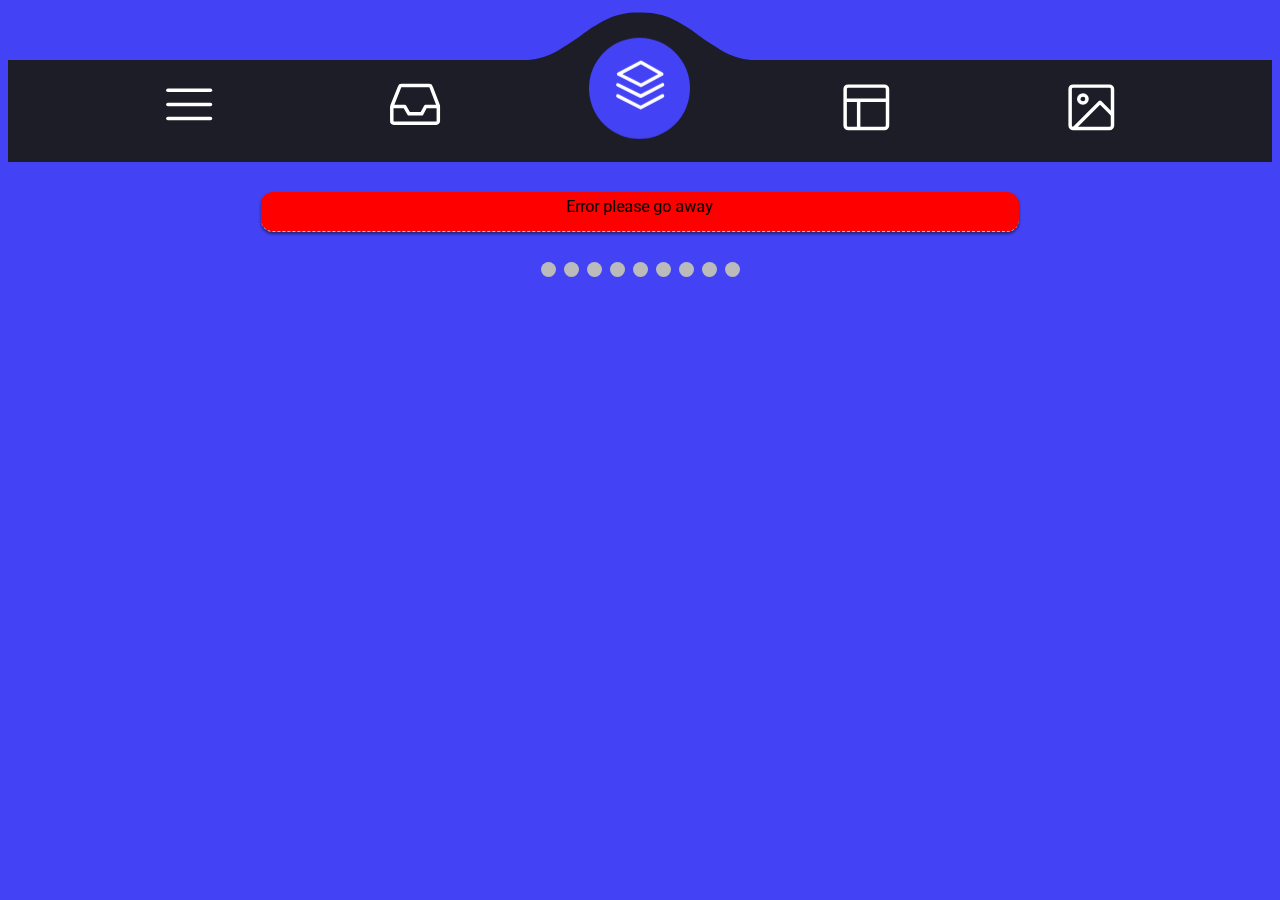
<file: comments.html>
<!DOCTYPE html>
<html lang="en">
<head>
  <meta charset="UTF-8">
  <meta name="description" content="Lessons for school students">
  <meta name="keywords" content="Programming, Robotics, Technology">
  <link rel="stylesheet" href="css/outline.css">
  <link rel="stylesheet" href="css/menu.css">
  <link rel="stylesheet" href="css/comments.css">
  <title>Comments</title>
  <script defer src="js/menu.js"></script>
  <script defer src="js/comments.js"></script>
</head>
<body>
<div class="preloader">
  <div class="preloader__image"></div>
</div>
<header id="st">
  <menu class="menu">

    <button class="menu__item" style="--bgColorItem: #ff8c00;" >  <a href="index.html">
      <svg class="icon" viewBox="0 0 24 24">
        <path d="M3.8,6.6h16.4"/>
        <path d="M20.2,12.1H3.8"/>
        <path d="M3.8,17.5h16.4"/>
      </svg>
    </a>
    </button>

    <button class="menu__item" style="--bgColorItem: #f54888;"> <a href="price.html">
      <svg class="icon" viewBox="0 0 24 24">
        <path  d="M6.7,4.8h10.7c0.3,0,0.6,0.2,0.7,0.5l2.8,7.3c0,0.1,0,0.2,0,0.3v5.6c0,0.4-0.4,0.8-0.8,0.8H3.8
        C3.4,19.3,3,19,3,18.5v-5.6c0-0.1,0-0.2,0.1-0.3L6,5.3C6.1,5,6.4,4.8,6.7,4.8z"/>
        <path  d="M3.4,12.9H8l1.6,2.8h4.9l1.5-2.8h4.6"/>
      </svg>
    </a>
    </button>

    <button class="menu__item  active" style="--bgColorItem: #4343f5;" >  <a href="comments.html">
      <svg class="icon" viewBox="0 0 24 24">
        <path  d="M3.4,11.9l8.8,4.4l8.4-4.4"/>
        <path  d="M3.4,16.2l8.8,4.5l8.4-4.5"/>
        <path  d="M3.7,7.8l8.6-4.5l8,4.5l-8,4.3L3.7,7.8z"/>
      </svg>
    </a>
    </button>

    <button class="menu__item" style="--bgColorItem: #e0b115;" >
      <svg class="icon" viewBox="0 0 24 24" >
        <path  d="M5.1,3.9h13.9c0.6,0,1.2,0.5,1.2,1.2v13.9c0,0.6-0.5,1.2-1.2,1.2H5.1c-0.6,0-1.2-0.5-1.2-1.2V5.1
          C3.9,4.4,4.4,3.9,5.1,3.9z"/>
        <path  d="M4.2,9.3h15.6"/>
        <path  d="M9.1,9.5v10.3"/>
      </svg>
    </button>

    <button class="menu__item" style="--bgColorItem:#65ddb7;">
      <svg class="icon" viewBox="0 0 24 24" >
        <path  d="M5.1,3.9h13.9c0.6,0,1.2,0.5,1.2,1.2v13.9c0,0.6-0.5,1.2-1.2,1.2H5.1c-0.6,0-1.2-0.5-1.2-1.2V5.1
          C3.9,4.4,4.4,3.9,5.1,3.9z"/>
        <path  d="M5.5,20l9.9-9.9l4.7,4.7"/>
        <path  d="M10.4,8.8c0,0.9-0.7,1.6-1.6,1.6c-0.9,0-1.6-0.7-1.6-1.6C7.3,8,8,7.3,8.9,7.3C9.7,7.3,10.4,8,10.4,8.8z"/>
      </svg>
    </button>

    <div class="menu__border"></div>

  </menu>

  <div class="svg-container">
    <svg viewBox="0 0 202.9 45.5" >
      <clipPath id="menu" clipPathUnits="objectBoundingBox" transform="scale(0.0049285362247413 0.021978021978022)">
        <path  d="M6.7,45.5c5.7,0.1,14.1-0.4,23.3-4c5.7-2.3,9.9-5,18.1-10.5c10.7-7.1,11.8-9.2,20.6-14.3c5-2.9,9.2-5.2,15.2-7
          c7.1-2.1,13.3-2.3,17.6-2.1c4.2-0.2,10.5,0.1,17.6,2.1c6.1,1.8,10.2,4.1,15.2,7c8.8,5,9.9,7.1,20.6,14.3c8.3,5.5,12.4,8.2,18.1,10.5
          c9.2,3.6,17.6,4.2,23.3,4H6.7z"/>
      </clipPath>
    </svg>
  </div>
</header>

<div class="error">Error please go away</div>
<section class="reviews slideshow-container">
  <ul class="reviews-list"></ul>
  <a class="prev" onclick="plusSlides(-1)">&#10094;</a>
  <a class="next" onclick="plusSlides(1)">&#10095;</a>
</section>

<div style="text-align:center">
  <span class="dot" onclick="currentSlide(1)"></span>
  <span class="dot" onclick="currentSlide(2)"></span>
  <span class="dot" onclick="currentSlide(3)"></span>
  <span class="dot" onclick="currentSlide(4)"></span>
  <span class="dot" onclick="currentSlide(5)"></span>
  <span class="dot" onclick="currentSlide(6)"></span>
  <span class="dot" onclick="currentSlide(7)"></span>
  <span class="dot" onclick="currentSlide(8)"></span>
  <span class="dot" onclick="currentSlide(9)"></span>
</div>

<script defer src="js/pagination.js"></script>

</body>
</html>
</file>
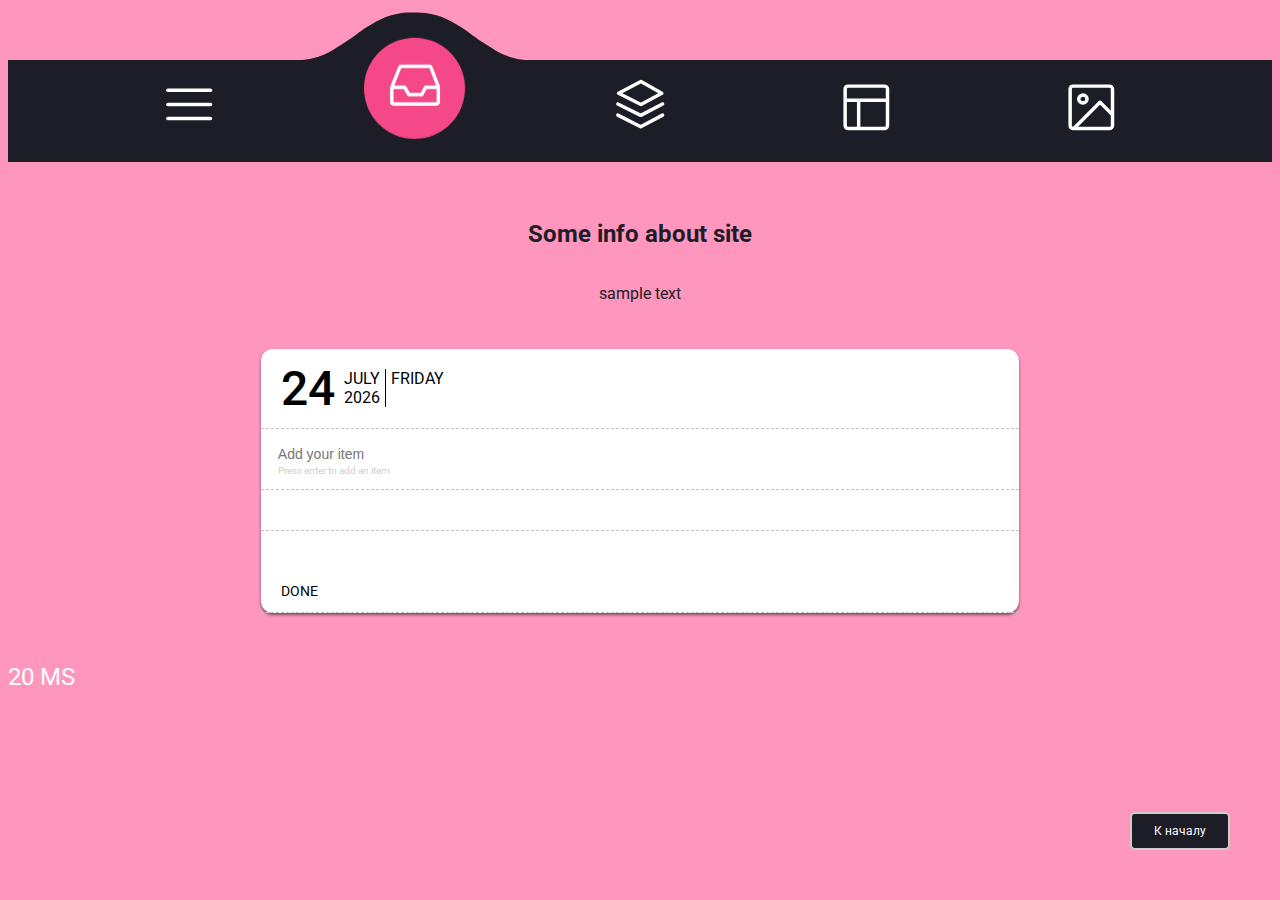
<file: price.html>
<!DOCTYPE html>
<html lang="ru">
<head>
    <meta charset="UTF-8">
    <meta name="description" content="Lessons for school students">
    <meta name="keywords" content="Programming, Robotics, Technology">
    <link rel="stylesheet" href="css/outline.css">
    <link rel="stylesheet" href="css/menu.css">
    <link rel="stylesheet" href="css/price.css">
    <link rel="stylesheet" href="css/task.css">
    <link href="https://fonts.googleapis.com/icon?family=Material+Icons" rel="stylesheet">
    <script defer src="js/menu.js"></script>
    <script defer src="js/loadtime.js"></script>
    <script defer src="js/task.js"></script>
    <title>Title</title>
</head>
<body>
<header id="st">
    <menu class="menu">

        <button class="menu__item" style="--bgColorItem: #ff8c00;" >  <a href="index.html">
            <svg class="icon" viewBox="0 0 24 24">
                <path d="M3.8,6.6h16.4"/>
                <path d="M20.2,12.1H3.8"/>
                <path d="M3.8,17.5h16.4"/>
            </svg>
        </a>
        </button>

        <button class="menu__item active" style="--bgColorItem: #f54888;"> <a href="price.html">
            <svg class="icon" viewBox="0 0 24 24">
                <path  d="M6.7,4.8h10.7c0.3,0,0.6,0.2,0.7,0.5l2.8,7.3c0,0.1,0,0.2,0,0.3v5.6c0,0.4-0.4,0.8-0.8,0.8H3.8
        C3.4,19.3,3,19,3,18.5v-5.6c0-0.1,0-0.2,0.1-0.3L6,5.3C6.1,5,6.4,4.8,6.7,4.8z"/>
                <path  d="M3.4,12.9H8l1.6,2.8h4.9l1.5-2.8h4.6"/>
            </svg>
        </a>
        </button>

        <button class="menu__item" style="--bgColorItem: #4343f5;" > <a href="comments.html">
            <svg class="icon" viewBox="0 0 24 24">
                <path  d="M3.4,11.9l8.8,4.4l8.4-4.4"/>
                <path  d="M3.4,16.2l8.8,4.5l8.4-4.5"/>
                <path  d="M3.7,7.8l8.6-4.5l8,4.5l-8,4.3L3.7,7.8z"/>
            </svg>
        </a>
        </button>

        <button class="menu__item" style="--bgColorItem: #e0b115;" >
            <svg class="icon" viewBox="0 0 24 24" >
                <path  d="M5.1,3.9h13.9c0.6,0,1.2,0.5,1.2,1.2v13.9c0,0.6-0.5,1.2-1.2,1.2H5.1c-0.6,0-1.2-0.5-1.2-1.2V5.1
          C3.9,4.4,4.4,3.9,5.1,3.9z"/>
                <path  d="M4.2,9.3h15.6"/>
                <path  d="M9.1,9.5v10.3"/>
            </svg>
        </button>

        <button class="menu__item" style="--bgColorItem:#65ddb7;">
            <svg class="icon" viewBox="0 0 24 24" >
                <path  d="M5.1,3.9h13.9c0.6,0,1.2,0.5,1.2,1.2v13.9c0,0.6-0.5,1.2-1.2,1.2H5.1c-0.6,0-1.2-0.5-1.2-1.2V5.1
          C3.9,4.4,4.4,3.9,5.1,3.9z"/>
                <path  d="M5.5,20l9.9-9.9l4.7,4.7"/>
                <path  d="M10.4,8.8c0,0.9-0.7,1.6-1.6,1.6c-0.9,0-1.6-0.7-1.6-1.6C7.3,8,8,7.3,8.9,7.3C9.7,7.3,10.4,8,10.4,8.8z"/>
            </svg>
        </button>

        <div class="menu__border"></div>

    </menu>

    <div class="svg-container">
        <svg viewBox="0 0 202.9 45.5" >
            <clipPath id="menu" clipPathUnits="objectBoundingBox" transform="scale(0.0049285362247413 0.021978021978022)">
                <path  d="M6.7,45.5c5.7,0.1,14.1-0.4,23.3-4c5.7-2.3,9.9-5,18.1-10.5c10.7-7.1,11.8-9.2,20.6-14.3c5-2.9,9.2-5.2,15.2-7
          c7.1-2.1,13.3-2.3,17.6-2.1c4.2-0.2,10.5,0.1,17.6,2.1c6.1,1.8,10.2,4.1,15.2,7c8.8,5,9.9,7.1,20.6,14.3c8.3,5.5,12.4,8.2,18.1,10.5
          c9.2,3.6,17.6,4.2,23.3,4H6.7z"/>
            </clipPath>
        </svg>
    </div>
</header>
<br>
<br>
<main>
    <article>
        <h2>
            Some info about site
        </h2>

        <p>
            sample text
        </p>

    </article>

    <div class="wrapper">
        <div id="todo-container">
            <div id="date-container">
                <div class="day-month-year flex row">
                    <span class="day"></span>
                    <div class="month-year flex column">
                        <span class="month"></span>
                        <span class="year"></span>
                    </div>
                    <span class="today"></span>
                </div>

            </div>
            <div id="input-container" class="flex column">
                <input type="text" id="todo" class="todo-show" placeholder="Add your item">
                <span>Press enter to add an item</span>
            </div>
            <ul id="todo-list">
            </ul>
            <ul id="done-list">
                <li class="list-title">Done</li>
            </ul>
        </div>
    </div>





</main>

<footer>
    <nav class="crumbs">
        <ul>
            <li class="crumb"><a class="starter" href="#st">К началу</a></li>
        </ul>
    </nav>
    <span id="loadTime"></span>
</footer>
</body>
</html>
</file>
<file: css/outline.css>
@import url(https://fonts.googleapis.com/css?family=Roboto:400,500,700,300,100);

body {
    font-family: "Roboto", helvetica, arial, sans-serif;
    /*background-color: #F5F5F5;*/
    font-size: 16px;
    font-weight: 400;
    text-rendering: optimizeLegibility;
}
article {
    display: flex;
    line-height: normal;
    font-weight: normal;
    text-align: center;
    color: #1d1d27;
    text-decoration: white;
    text-transform: none;
    justify-content: center;
    flex-direction: column;
}

.main_text {
    margin: 200px 300px;
}

img {
    width: 200px;
    height: 300px;
}

.photos {
    display: grid;
    grid-template-columns: repeat(1, 1fr);
    grid-auto-rows: 200px;
    grid-column-gap: 10px;
    grid-row-gap: 1em;
    justify-items: center;
}

.photos img:hover {
    box-shadow:0 0 6px 6px #555;
    -webkit-transition: all 0.5s ease;
    -moz-transition: all 0.5s ease;
    transition: all 0.5s ease;
}

ul {
    list-style: none; /*убираем маркеры списка*/
    padding-left: 0; /*убираем отступы*/
    margin: 40px 0 0;
}
.starter {
    text-decoration: none; /*убираем подчеркивание текста ссылок*/
    background:#1d1d27; /*добавляем фон к пункту меню*/
    color:#fff; /*меняем цвет ссылок*/
    padding:15px; /*добавляем отступ*/
    border-radius:4px; /*добавляем скругление*/
    -moz-transition: all 0.3s 0.01s ease; /*делаем плавный переход*/
    -o-transition: all 0.3s 0.01s ease;
    -webkit-transition: all 0.3s 0.01s ease;
}

.main_name {
    background:#30A8E6; /*добавляем фон к пункту меню*/
    color:#fff; /*меняем цвет ссылок*/
    /*добавляем отступ*/
    padding: 30px 50px;
    border-radius:4px; /*добавляем скругление*/
    box-shadow: 0px 4px 3px 4px rgba(0, 0, 0, 0.25);

}

.starter:hover {
    background:#1C85BB;/*добавляем эффект при наведении*/
}

li {
    float:left; /*Размещаем список горизонтально для реализации меню*/
    margin-right:25px; /*Добавляем отступ у пунктов меню*/

}

.starter{
    width:100px;
    border:2px solid #ccc;
    background:#1d1d27;
    text-align:center;
    padding:10px;
    position:fixed;
    bottom:50px;
    right:50px;
    cursor:pointer;
    color:#fff;
    font-size:12px;
    border-radius: 5px;
    -moz-border-radius: 5px;
    -webkit-border-radius: 5px;
    -khtml-border-radius: 5px;
}


div.table-title {
    display: block;
    margin: auto;
    max-width: 600px;
    padding:5px;
    width: 100%;
}

.table-title h3 {
    color: #1d1d27;
    font-size: 30px;
    font-weight: 400;
    font-style:normal;
    font-family: "Roboto", helvetica, arial, sans-serif;
    text-shadow: -1px -1px 1px rgba(0, 0, 0, 0.1);
    text-transform:uppercase;
}


/*** Table Styles **/

.table-fill {
    background: white;
    border-radius:3px;
    border-collapse: collapse;
    height: 320px;
    margin: auto;
    max-width: 600px;
    padding:5px;
    width: 100%;
    box-shadow: 0 5px 10px rgba(0, 0, 0, 0.1);
    animation: float 5s infinite;
}

th {
    color:#D5DDE5;;
    background:#1b1e24;
    border-bottom:4px solid #9ea7af;
    border-right: 1px solid #343a45;
    font-size:23px;
    font-weight: 100;
    padding:24px;
    text-align:left;
    text-shadow: 0 1px 1px rgba(0, 0, 0, 0.1);
    vertical-align:middle;
}

th:first-child {
    border-top-left-radius:3px;
}

th:last-child {
    border-top-right-radius:3px;
    border-right:none;
}

tr {
    border-top: 1px solid #C1C3D1;
    border-bottom-: 1px solid #C1C3D1;
    color:#666B85;
    font-size:16px;
    font-weight:normal;
    text-shadow: 0 1px 1px rgba(256, 256, 256, 0.1);
}

tr:hover td {
    background:#4E5066;
    color:#FFFFFF;
    border-top: 1px solid #22262e;
}

tr:first-child {
    border-top:none;
}

tr:last-child {
    border-bottom:none;
}

tr:nth-child(odd) td {
    background:#EBEBEB;
}

tr:nth-child(odd):hover td {
    background:#4E5066;
}

tr:last-child td:first-child {
    border-bottom-left-radius:3px;
}

tr:last-child td:last-child {
    border-bottom-right-radius:3px;
}

td {
    background:#FFFFFF;
    padding:20px;
    text-align:left;
    vertical-align:middle;
    font-weight:300;
    font-size:18px;
    text-shadow: -1px -1px 1px rgba(0, 0, 0, 0.1);
    border-right: 1px solid #C1C3D1;
}

td:last-child {
    border-right: 0px;
}

th.text-left {
    text-align: left;
}

th.text-center {
    text-align: center;
}

th.text-right {
    text-align: right;
}

td.text-left {
    text-align: left;
}

td.text-center {
    text-align: center;
}

td.text-right {
    text-align: right;
}

#loadTime {
    display: inline;
    align-items: center;
    color: #fff;
    text-transform: uppercase;
    font-size: 24px;
    line-height: 48px;
}

/* media */

@media (max-width: 800px) {
    .invisible-on-mobile {
        display: none;
    }
}

@media (max-width: 1000px) {
    .main_text {
        margin: auto;
    }
}
</file>
<file: css/menu.css>
html {

    box-sizing: border-box;
    --bgColorMenu : #1d1d27;
    --duration: .7s;

}

html *,
html *::before,
html *::after {

    box-sizing: inherit;

}

body{

    align-items: center;
    justify-content: center;
    background-color: #ffb457;
    -webkit-tap-highlight-color: transparent;
    transition: background-color var(--duration);

}

.menu{

    margin: 60px auto auto;
    display: flex;
    width: 100%;
    font-size: 1.5em;
    padding: 0 2.85em;
    position: relative;
    align-items: center;
    justify-content: center;
    background-color: var(--bgColorMenu);

}

.menu__item{

    all: unset;
    flex-grow: 1;
    z-index: 100;
    display: flex;
    cursor: pointer;
    position: relative;
    border-radius: 50%;
    align-items: center;
    will-change: transform;
    justify-content: center;
    padding: 0.55em 0 0.85em;
    transition: transform var(--timeOut , var(--duration));

}

.menu__item::before{

    content: "";
    z-index: -1;
    width: 4.2em;
    height: 4.2em;
    border-radius: 50%;
    position: absolute;
    transform: scale(0);
    transition: background-color var(--duration), transform var(--duration);

}


.menu__item.active {

    transform: translate3d(0, -.8em , 0);

}

.menu__item.active::before{

    transform: scale(1);
    background-color: var(--bgColorItem);

}

.icon{

    width: 2.6em;
    height: 2.6em;
    stroke: white;
    fill: transparent;
    stroke-width: 1pt;
    stroke-miterlimit: 10;
    stroke-linecap: round;
    stroke-linejoin: round;
    stroke-dasharray: 400;

}

.menu__item.active .icon {

    animation: strok 1.5s reverse;

}

@keyframes strok {

    100% {

        stroke-dashoffset: 400;

    }

}

.menu__border{

    left: 0;
    bottom: 99%;
    width: 10.9em;
    height: 2.4em;
    position: absolute;
    clip-path: url(#menu);
    will-change: transform;
    background-color: var(--bgColorMenu);
    transition: transform var(--timeOut , var(--duration));

}

.svg-container {

    width: 0;
    height: 0;
}


@media screen and (max-width: 50em) {
    .menu{
        font-size: .8em;
        margin-top: 40px;
    }
}
</file>
<file: css/comments.css>
body{
    background-color: #4343f5;
}
.preloader {
    position: fixed;
    left: 0;
    top: 0;
    right: 0;
    bottom: 0;
    overflow: hidden;
    background: #fff;
    z-index: 1001;
}

.preloader__image {
    position: relative;
    top: 50%;
    left: 50%;
    width: 64px;
    height: 64px;
    margin-top: -32px;
    margin-left: -32px;
    background: url('../materials/Rainbow.gif') no-repeat 50% 50%;
}

.loaded_hiding {
    transition: 2s opacity;
    opacity: 0;
}

.loaded {
    display: none;
}

.reviews-list__item {
    display: none;
    margin: 30px auto;
    background-color: #fff;
    width: 60%;
    -webkit-border-radius: 12px;
    -moz-border-radius: 12px;
    -ms-border-radius: 12px;
    border-radius: 12px;
    box-shadow: 0px 2px 3px 0px rgba(0, 0, 0, 0.5);
    position: relative;
    padding: 5px 5px 15px 5px;
    border-bottom: 1px dashed #C3C3C3;
}

.error {
    margin: 30px auto;
    background-color: red;
    width: 60%;
    -webkit-border-radius: 12px;
    -moz-border-radius: 12px;
    -ms-border-radius: 12px;
    border-radius: 12px;
    box-shadow: 0px 2px 3px 0px rgba(0, 0, 0, 0.5);
    position: relative;
    padding: 5px 5px 15px 5px;
    border-bottom: 1px dashed #C3C3C3;
    text-align: center;
}

* {box-sizing:border-box}

/* Slideshow container */
.slideshow-container {
    max-width: 1000px;
    position: relative;
    margin: auto;
}

/* Hide the images by default */
.mySlides {
    display: none;
}

/* Next & previous buttons */
.prev, .next {
    cursor: pointer;
    position: absolute;
    top: 50%;
    width: auto;
    margin-top: -22px;
    padding: 16px;
    color: white;
    font-weight: bold;
    font-size: 18px;
    transition: 0.6s ease;
    border-radius: 0 3px 3px 0;
}

/* Position the "next button" to the right */
.next {
    right: 0;
    border-radius: 3px 0 0 3px;
}

/* On hover, add a black background color with a little bit see-through */
.prev:hover, .next:hover {
    background-color: rgba(0,0,0,0.8);
}

/* The dots/bullets/indicators */
.dot {
    cursor: pointer;
    height: 15px;
    width: 15px;
    margin: 0 2px;
    background-color: #bbb;
    border-radius: 50%;
    display: inline-block;
    transition: background-color 0.6s ease;
}

.active1, .dot:hover {
    background-color: #717171;
}

/* Fading animation */
.fade {
    -webkit-animation-name: fade;
    -webkit-animation-duration: 1.5s;
    animation-name: fade;
    animation-duration: 1.5s;
}

@-webkit-keyframes fade {
    from {opacity: .4}
    to {opacity: 1}
}

@keyframes fade {
    from {opacity: .4}
    to {opacity: 1}
}

ul div:first-child {
    display: block;
}
</file>
<file: css/price.css>
body{
    background-color: #ff96bd;
}
</file>
<file: css/task.css>
/** {*/
/*    box-sizing: border-box;*/
/*    margin: 0;*/
/*    padding: 0;*/
/*    outline: none;*/
/*}*/

/*html {*/
/*    font-family: "Open-Sans", sans-serif;*/
/*    font-size: 16px;*/
/*    background-color: #50E3C2;*/
/*}*/

.flex, .action-container, #done-list li,
#todo-list li, #done-list,
#todo-list, #date-container, #todo-container {
    display: flex;
}

.row, .action-container, #done-list li,
#todo-list li, #date-container {
    flex-direction: row;
}

.column, #done-list,
#todo-list, #todo-container {
    flex-direction: column;
}

#todo-container {
    margin: 30px auto;
    background-color: #fff;
    width: 60%;
    -webkit-border-radius: 12px;
    -moz-border-radius: 12px;
    -ms-border-radius: 12px;
    border-radius: 12px;
    box-shadow: 0px 2px 3px 0px rgba(0, 0, 0, 0.5);
}
#todo-container #input-container {
    position: relative;
    padding: 5px 5px 15px 5px;
    border-bottom: 1px dashed #C3C3C3;
}
#todo-container #input-container .todo-show {
    width: 100%;
    height: 2em;
    padding: 20px 12px;
    font-size: 14px;
    outline: none;
    line-height: 1.42857143;
    border: none;
}
#todo-container #input-container span {
    top: 36px;
    left: 17px;
    position: absolute;
    font-size: 10px;
    color: #d0d0d0;
}

#date-container {
    height: 80px;
    padding: 0 20px 0 20px;
    justify-content: space-between;
    border-bottom: 1px dashed #C3C3C3;
}
#date-container .active {
    border-bottom: 1px dashed #C3C3C3;
}
#date-container .today {
    align-self: flex-start;
    text-transform: uppercase;
    margin: 20px 0 0 5px;
}
#date-container #showInput {
    display: block;
    background-color: #FF0098;
    height: 40px;
    width: 40px;
    -webkit-border-radius: 100%;
    -moz-border-radius: 100%;
    -ms-border-radius: 100%;
    border-radius: 100%;
    border: 0;
    color: #fff;
    font-size: 30px !important;
    align-self: center;
    box-shadow: 0px 2px 3px 0px rgba(0, 0, 0, 0.2);
}
#date-container #showInput:hover {
    box-shadow: none;
}
#date-container #showInput span {
    margin: 8px;
}

.day-month-year {
    align-items: center;
}
.day-month-year .day {
    font-size: 3em;
    font-weight: 500;
    margin-right: 0.2em;
}
.day-month-year .month {
    text-transform: uppercase;
}
.day-month-year .month-year {
    border-right: 1px solid #000;
    padding-right: 5px;
}

#done-list,
#todo-list {
    border-bottom: 1px dashed #C3C3C3;
}
#done-list .list-title,
#todo-list .list-title {
    text-transform: uppercase !important;
    font-size: 14px;
    padding: 10px 0 10px 20px;
}
#done-list .list-title:hover,
#todo-list .list-title:hover {
    background: none;
}
#done-list li,
#todo-list li {
    font-size: 14px;
    padding: 10px 20px 10px 20px;
    justify-content: space-between;
    align-items: center;
    list-style-type: none;
    word-break: break-all;
    line-height: 1.5;
}
#done-list li ::last-child,
#todo-list li ::last-child {
    border: none;
}
#done-list li:hover,
#todo-list li:hover {
    background-color: rgba(206, 222, 227, 0.27);
}

.action-container {
    margin-left: 10px;
}
.action-container #delete {
    color: #C3C3C3;
    margin-right: 10px;
}
.action-container #delete:hover {
    color: #FB5D91;
}
.action-container #check {
    color: #C3C3C3;
}
.action-container #check:hover {
    color: #50E3C2;
}
.action-container button {
    cursor: pointer;
    background: none;
    border: none;
}
</file>
